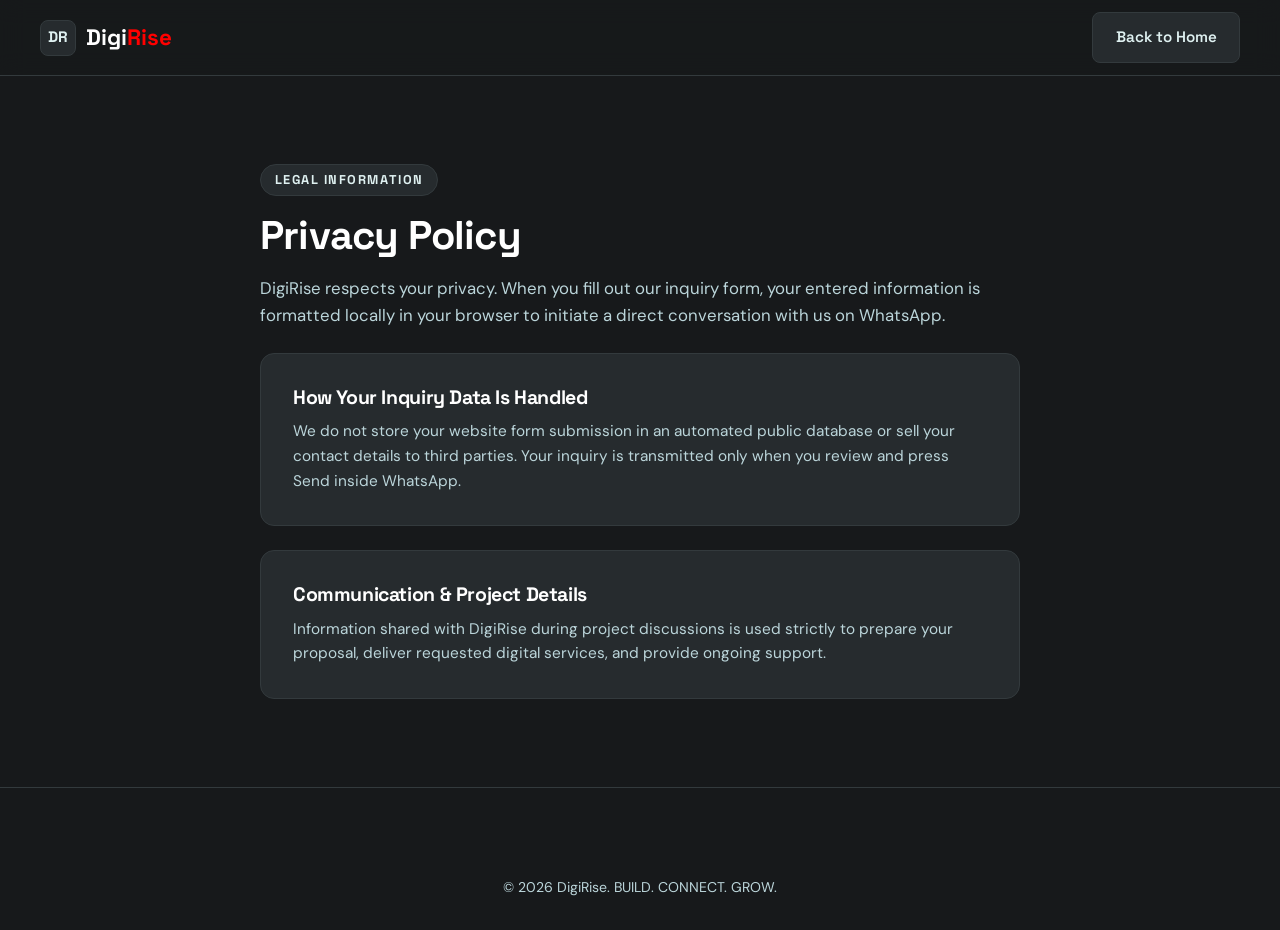
<file: pages/privacy-policy.html>
<!DOCTYPE html>
<html lang="en">
<head>
  <meta charset="UTF-8">
  <meta name="viewport" content="width=device-width, initial-scale=1.0">
  <title>Privacy Policy | DigiRise</title>
  <link rel="icon" type="image/svg+xml" href="../assets/favicon/favicon.svg">
  <link rel="preconnect" href="https://fonts.googleapis.com">
  <link rel="preconnect" href="https://fonts.gstatic.com" crossorigin>
  <link href="https://fonts.googleapis.com/css2?family=DM+Sans:wght@400;500;700&family=Space+Grotesk:wght@600;700&display=swap" rel="stylesheet">
  <link rel="stylesheet" href="../style.css">
</head>
<body>
  <header class="site-header">
    <div class="container nav-container">
      <a href="../index.html" class="brand-logo" aria-label="DigiRise Home">
        <span class="logo-mark">DR</span>
        <span class="logo-text">Digi<span class="text-accent">Rise</span></span>
      </a>
      <a href="../index.html" class="btn btn-secondary">Back to Home</a>
    </div>
  </header>

  <main class="section section-dark">
    <div class="container" style="max-width: 800px;">
      <span class="section-eyebrow">Legal Information</span>
      <h1 class="section-title">Privacy Policy</h1>
      <p class="section-desc" style="margin-bottom: 1.5rem;">
        DigiRise respects your privacy. When you fill out our inquiry form, your entered information is formatted locally in your browser to initiate a direct conversation with us on WhatsApp.
      </p>
      <div class="problem-card" style="margin-bottom: 1.5rem;">
        <h2 class="card-title">How Your Inquiry Data Is Handled</h2>
        <p class="card-text">
          We do not store your website form submission in an automated public database or sell your contact details to third parties. Your inquiry is transmitted only when you review and press Send inside WhatsApp.
        </p>
      </div>
      <div class="problem-card">
        <h2 class="card-title">Communication & Project Details</h2>
        <p class="card-text">
          Information shared with DigiRise during project discussions is used strictly to prepare your proposal, deliver requested digital services, and provide ongoing support.
        </p>
      </div>
    </div>
  </main>

  <footer class="site-footer">
    <div class="container footer-bottom">
      <p>&copy; 2026 DigiRise. BUILD. CONNECT. GROW.</p>
    </div>
  </footer>
</body>
</html>
</file>
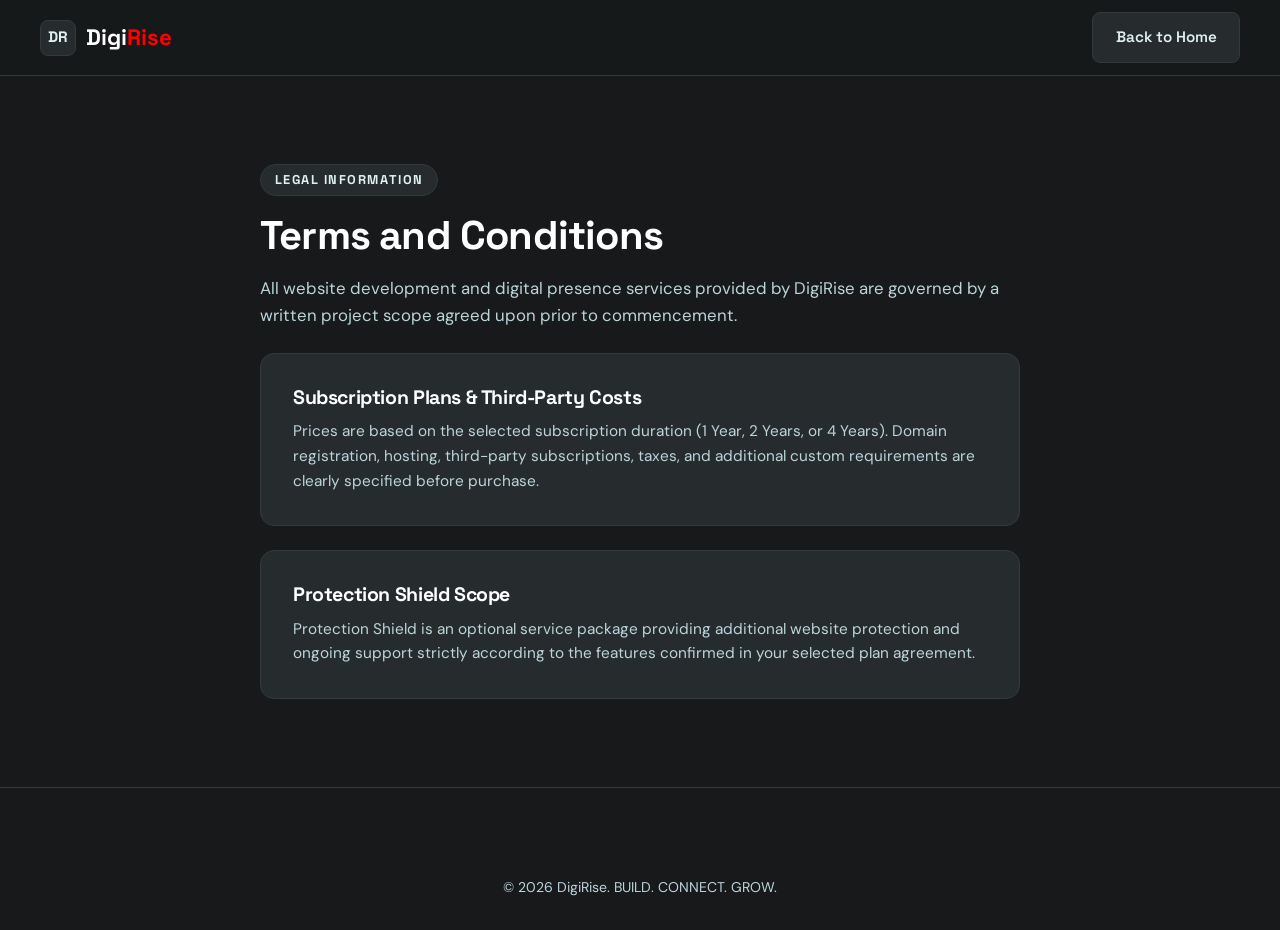
<file: pages/terms.html>
<!DOCTYPE html>
<html lang="en">
<head>
  <meta charset="UTF-8">
  <meta name="viewport" content="width=device-width, initial-scale=1.0">
  <title>Terms and Conditions | DigiRise</title>
  <link rel="icon" type="image/svg+xml" href="../assets/favicon/favicon.svg">
  <link rel="preconnect" href="https://fonts.googleapis.com">
  <link rel="preconnect" href="https://fonts.gstatic.com" crossorigin>
  <link href="https://fonts.googleapis.com/css2?family=DM+Sans:wght@400;500;700&family=Space+Grotesk:wght@600;700&display=swap" rel="stylesheet">
  <link rel="stylesheet" href="../style.css">
</head>
<body>
  <header class="site-header">
    <div class="container nav-container">
      <a href="../index.html" class="brand-logo" aria-label="DigiRise Home">
        <span class="logo-mark">DR</span>
        <span class="logo-text">Digi<span class="text-accent">Rise</span></span>
      </a>
      <a href="../index.html" class="btn btn-secondary">Back to Home</a>
    </div>
  </header>

  <main class="section section-dark">
    <div class="container" style="max-width: 800px;">
      <span class="section-eyebrow">Legal Information</span>
      <h1 class="section-title">Terms and Conditions</h1>
      <p class="section-desc" style="margin-bottom: 1.5rem;">
        All website development and digital presence services provided by DigiRise are governed by a written project scope agreed upon prior to commencement.
      </p>
      <div class="problem-card" style="margin-bottom: 1.5rem;">
        <h2 class="card-title">Subscription Plans & Third-Party Costs</h2>
        <p class="card-text">
          Prices are based on the selected subscription duration (1 Year, 2 Years, or 4 Years). Domain registration, hosting, third-party subscriptions, taxes, and additional custom requirements are clearly specified before purchase.
        </p>
      </div>
      <div class="problem-card">
        <h2 class="card-title">Protection Shield Scope</h2>
        <p class="card-text">
          Protection Shield is an optional service package providing additional website protection and ongoing support strictly according to the features confirmed in your selected plan agreement.
        </p>
      </div>
    </div>
  </main>

  <footer class="site-footer">
    <div class="container footer-bottom">
      <p>&copy; 2026 DigiRise. BUILD. CONNECT. GROW.</p>
    </div>
  </footer>
</body>
</html>
</file>
<file: style.css>
/* ==========================================================================
   DIGIRISE DESIGN SYSTEM & STYLESHEET (Pure CSS3)
   ========================================================================== */

:root {
  /* Primary Brand Colors */
  --bg-light: #F5F5F5;
  --cyan-light: #DFF1F1;
  --blue-grey: #BBD5DA;
  --accent-red: #FF0000;
  --accent-red-hover: #D60000;

  /* Supporting Dark Theme Colors */
  --bg-dark-main: #17191B;
  --bg-dark-sec: #1F2326;
  --bg-card: #262B2E;
  --border-color: #333A3D;
  --white: #FFFFFF;

  /* Typography Colors */
  --text-light: #FFFFFF;
  --text-muted: #BBD5DA;
  --text-dark: #17191B;
  --text-dark-muted: #333A3D;

  /* Fonts */
  --font-heading: 'Space Grotesk', -apple-system, BlinkMacSystemFont, sans-serif;
  --font-body: 'DM Sans', -apple-system, BlinkMacSystemFont, sans-serif;

  /* Layout & Borders */
  --container-max: 1240px;
  --radius-sm: 8px;
  --radius-md: 14px;
  --radius-lg: 20px;
  --header-height: 76px;
  --transition: 0.28s cubic-bezier(0.22, 1, 0.36, 1);
}

/* Reset & Base */
*,
*::before,
*::after {
  box-sizing: border-box;
  margin: 0;
  padding: 0;
}

html {
  scroll-behavior: smooth;
  scroll-padding-top: var(--header-height);
  font-size: 16px;
}

body {
  background-color: var(--bg-dark-main);
  color: var(--text-light);
  font-family: var(--font-body);
  line-height: 1.6;
  overflow-x: hidden;
  -webkit-font-smoothing: antialiased;
}

h1, h2, h3, h4, h5, h6 {
  font-family: var(--font-heading);
  line-height: 1.18;
  letter-spacing: -0.02em;
}

a {
  color: inherit;
  text-decoration: none;
  transition: color var(--transition);
}

ul {
  list-style: none;
}

img, svg {
  max-width: 100%;
  display: block;
}

button, input, select, textarea {
  font-family: inherit;
  font-size: inherit;
}

/* Focus Accessibility */
:focus-visible {
  outline: 2px solid var(--cyan-light);
  outline-offset: 3px;
}

/* Utility Classes */
.container {
  width: 100%;
  max-width: var(--container-max);
  margin: 0 auto;
  padding: 0 1.25rem;
}

.text-accent {
  color: var(--accent-red);
}

.text-cyan {
  color: var(--cyan-light);
}

.text-dark {
  color: var(--text-dark);
}

.text-dark-muted {
  color: var(--text-dark-muted);
}

/* Buttons */
.btn {
  display: inline-flex;
  align-items: center;
  justify-content: center;
  gap: 0.5rem;
  font-family: var(--font-heading);
  font-weight: 600;
  font-size: 0.95rem;
  padding: 0.75rem 1.4rem;
  border-radius: var(--radius-sm);
  border: 1px solid transparent;
  cursor: pointer;
  transition: transform var(--transition), background-color var(--transition), border-color var(--transition), box-shadow var(--transition);
  white-space: nowrap;
}

.btn svg {
  width: 18px;
  height: 18px;
}

.btn-lg {
  padding: 0.95rem 1.75rem;
  font-size: 1rem;
}

.btn-block {
  width: 100%;
}

.btn-primary {
  background-color: var(--accent-red);
  color: var(--white);
  box-shadow: 0 6px 20px rgba(255, 0, 0, 0.25);
}

.btn-primary:hover {
  background-color: var(--accent-red-hover);
  transform: translateY(-2px);
  box-shadow: 0 10px 26px rgba(255, 0, 0, 0.35);
}

.btn-secondary {
  background-color: var(--bg-card);
  color: var(--cyan-light);
  border-color: var(--border-color);
}

.btn-secondary:hover {
  border-color: var(--cyan-light);
  transform: translateY(-2px);
}

.btn-outline-light {
  background-color: transparent;
  color: var(--white);
  border-color: var(--border-color);
}

.btn-outline-light:hover {
  background-color: var(--cyan-light);
  color: var(--text-dark);
  border-color: var(--cyan-light);
  transform: translateY(-2px);
}

/* ==========================================================================
   1. NAVIGATION BAR
   ========================================================================== */
.site-header {
  position: sticky;
  top: 0;
  z-index: 1000;
  height: var(--header-height);
  background-color: rgba(23, 25, 27, 0.92);
  backdrop-filter: blur(12px);
  border-bottom: 1px solid var(--border-color);
}

.nav-container {
  display: flex;
  align-items: center;
  justify-content: space-between;
  height: 100%;
}

.brand-logo {
  display: inline-flex;
  align-items: center;
  gap: 0.65rem;
  font-family: var(--font-heading);
  font-weight: 700;
  font-size: 1.4rem;
}

.logo-mark {
  display: inline-flex;
  align-items: center;
  justify-content: center;
  width: 36px;
  height: 36px;
  border-radius: var(--radius-sm);
  background-color: var(--bg-card);
  border: 1px solid var(--border-color);
  color: var(--cyan-light);
  font-size: 0.95rem;
}

.nav-list {
  display: flex;
  align-items: center;
  gap: 2rem;
}

.nav-link {
  font-size: 0.95rem;
  font-weight: 500;
  color: var(--blue-grey);
  position: relative;
  padding: 0.35rem 0;
}

.nav-link:hover,
.nav-link.active {
  color: var(--white);
}

.nav-link.active::after {
  content: '';
  position: absolute;
  bottom: 0;
  left: 0;
  width: 100%;
  height: 2px;
  background-color: var(--accent-red);
}

.nav-cta-mobile {
  display: none;
}

.nav-actions {
  display: flex;
  align-items: center;
  gap: 0.75rem;
}

.hamburger-btn {
  display: none;
  flex-direction: column;
  justify-content: center;
  gap: 5px;
  width: 42px;
  height: 42px;
  padding: 8px;
  background: var(--bg-card);
  border: 1px solid var(--border-color);
  border-radius: var(--radius-sm);
  cursor: pointer;
}

.hamburger-btn .bar {
  width: 100%;
  height: 2px;
  background-color: var(--white);
  transition: transform var(--transition), opacity var(--transition);
}

.hamburger-btn.open .bar:nth-child(1) {
  transform: translateY(7px) rotate(45deg);
}

.hamburger-btn.open .bar:nth-child(2) {
  opacity: 0;
}

.hamburger-btn.open .bar:nth-child(3) {
  transform: translateY(-7px) rotate(-45deg);
}

/* ==========================================================================
   2. HERO SECTION
   ========================================================================== */
.hero-section {
  position: relative;
  padding: 5.5rem 0 4.5rem;
  overflow: hidden;
}

.hero-bg-glow {
  position: absolute;
  top: -120px;
  right: -120px;
  width: 520px;
  height: 520px;
  background: radial-gradient(circle, rgba(223, 241, 241, 0.08) 0%, rgba(23, 25, 27, 0) 70%);
  pointer-events: none;
}

.hero-grid {
  display: grid;
  grid-template-columns: 1.1fr 0.9fr;
  gap: 3.5rem;
  align-items: center;
}

.slogan-badge {
  display: inline-flex;
  align-items: center;
  gap: 0.6rem;
  padding: 0.4rem 0.9rem;
  background-color: var(--bg-card);
  border: 1px solid var(--border-color);
  border-radius: 999px;
  font-family: var(--font-heading);
  font-size: 0.78rem;
  font-weight: 600;
  letter-spacing: 0.08em;
  color: var(--cyan-light);
  margin-bottom: 1.5rem;
}

.pulse-dot {
  width: 8px;
  height: 8px;
  border-radius: 50%;
  background-color: var(--accent-red);
}

.hero-title {
  font-size: clamp(2.1rem, 4.5vw, 3.6rem);
  margin-bottom: 1.25rem;
}

.hero-subtitle {
  font-size: 1.1rem;
  color: var(--blue-grey);
  max-width: 560px;
  margin-bottom: 2rem;
}

.hero-cta-group {
  display: flex;
  flex-wrap: wrap;
  gap: 1rem;
}

/* Hero Visual Browser Mockup */
.hero-visual {
  position: relative;
}

.browser-mockup {
  position: relative;
  background-color: var(--bg-dark-sec);
  border: 1px solid var(--border-color);
  border-radius: var(--radius-lg);
  padding: 1rem;
  box-shadow: 0 24px 48px rgba(0, 0, 0, 0.45);
}

.browser-header {
  display: flex;
  align-items: center;
  justify-content: space-between;
  gap: 0.75rem;
  padding-bottom: 0.85rem;
  border-bottom: 1px solid var(--border-color);
  margin-bottom: 1rem;
}

.browser-dots {
  display: flex;
  gap: 6px;
}

.browser-dots span {
  width: 10px;
  height: 10px;
  border-radius: 50%;
  background-color: var(--border-color);
}

.browser-dots span:first-child {
  background-color: var(--accent-red);
}

.browser-address {
  flex: 1;
  background-color: var(--bg-dark-main);
  border: 1px solid var(--border-color);
  border-radius: 6px;
  padding: 0.25rem 0.75rem;
  font-size: 0.75rem;
  color: var(--blue-grey);
  text-align: center;
}

.browser-status {
  font-size: 0.72rem;
  color: var(--cyan-light);
  background-color: var(--bg-card);
  padding: 0.2rem 0.55rem;
  border-radius: 4px;
}

.browser-body {
  background-color: var(--bg-dark-main);
  border: 1px solid var(--border-color);
  border-radius: var(--radius-md);
  padding: 1.25rem;
}

.mock-hero-bar {
  margin-bottom: 1.25rem;
}

.mock-pill {
  width: 80px;
  height: 10px;
  border-radius: 99px;
  background-color: var(--border-color);
  margin-bottom: 0.75rem;
}

.mock-title-line {
  width: 85%;
  height: 16px;
  border-radius: 6px;
  background-color: var(--cyan-light);
  margin-bottom: 0.5rem;
}

.mock-title-line.short {
  width: 55%;
  background-color: var(--blue-grey);
  margin-bottom: 1rem;
}

.mock-btn-row {
  display: flex;
  gap: 0.5rem;
}

.mock-btn-red {
  width: 90px;
  height: 28px;
  border-radius: 6px;
  background-color: var(--accent-red);
}

.mock-btn-outline {
  width: 90px;
  height: 28px;
  border-radius: 6px;
  border: 1px solid var(--border-color);
}

.mock-cards-grid {
  display: grid;
  grid-template-columns: repeat(3, 1fr);
  gap: 0.75rem;
}

.mock-card {
  background-color: var(--bg-card);
  border: 1px solid var(--border-color);
  border-radius: var(--radius-sm);
  padding: 0.75rem;
}

.mock-icon-circle {
  width: 24px;
  height: 24px;
  border-radius: 6px;
  background-color: var(--border-color);
  margin-bottom: 0.5rem;
}

.mock-icon-circle.cyan {
  background-color: var(--cyan-light);
}

.mock-line {
  width: 90%;
  height: 8px;
  border-radius: 4px;
  background-color: var(--blue-grey);
  margin-bottom: 6px;
}

.mock-line.muted {
  width: 65%;
  background-color: var(--border-color);
}

.floating-card {
  position: absolute;
  display: flex;
  align-items: center;
  gap: 0.65rem;
  background-color: var(--bg-card);
  border: 1px solid var(--cyan-light);
  border-radius: var(--radius-md);
  padding: 0.65rem 0.9rem;
  box-shadow: 0 12px 24px rgba(0, 0, 0, 0.35);
  animation: floatSlow 5s ease-in-out infinite;
}

.floating-card svg {
  width: 20px;
  height: 20px;
  color: var(--cyan-light);
}

.floating-card strong {
  display: block;
  font-size: 0.8rem;
  color: var(--white);
}

.floating-card span {
  display: block;
  font-size: 0.7rem;
  color: var(--blue-grey);
}

.float-card-top {
  top: -18px;
  right: 16px;
}

.float-card-bottom {
  bottom: -18px;
  left: 16px;
  animation-delay: 2.2s;
}

.floating-mobile-frame {
  position: absolute;
  right: -12px;
  bottom: 24px;
  width: 84px;
  background-color: var(--bg-dark-main);
  border: 2px solid var(--blue-grey);
  border-radius: 14px;
  padding: 0.5rem;
  box-shadow: 0 12px 24px rgba(0, 0, 0, 0.45);
}

.mobile-notch {
  width: 28px;
  height: 4px;
  background-color: var(--border-color);
  border-radius: 99px;
  margin: 0 auto 0.5rem;
}

.mobile-screen-line {
  height: 6px;
  background-color: var(--cyan-light);
  border-radius: 3px;
  margin-bottom: 0.4rem;
}

.mobile-screen-block {
  height: 36px;
  background-color: var(--bg-card);
  border-radius: 6px;
  margin-bottom: 0.4rem;
}

.mobile-screen-cta {
  height: 12px;
  background-color: var(--accent-red);
  border-radius: 4px;
}

@keyframes floatSlow {
  0%, 100% { transform: translateY(0); }
  50% { transform: translateY(-7px); }
}

/* ==========================================================================
   3. TRUST STRIP
   ========================================================================== */
.trust-strip {
  background-color: var(--bg-dark-sec);
  border-top: 1px solid var(--border-color);
  border-bottom: 1px solid var(--border-color);
  padding: 1.15rem 0;
}

.trust-strip-inner {
  display: flex;
  flex-wrap: wrap;
  align-items: center;
  justify-content: center;
  gap: 1.25rem;
  text-align: center;
}

.trust-item {
  font-family: var(--font-heading);
  font-size: 0.85rem;
  font-weight: 600;
  letter-spacing: 0.1em;
  color: var(--blue-grey);
}

.trust-item.highlight {
  color: var(--cyan-light);
}

.trust-separator {
  color: var(--accent-red);
}

/* ==========================================================================
   SECTIONS & GRIDS
   ========================================================================== */
.section {
  padding: 5.5rem 0;
}

.section-dark {
  background-color: var(--bg-dark-main);
}

.section-secondary {
  background-color: var(--bg-dark-sec);
}

.section-light {
  background-color: var(--bg-light);
  color: var(--text-dark);
}

.section-header {
  max-width: 720px;
  margin: 0 auto 3.5rem;
  text-align: center;
}

.section-eyebrow {
  display: inline-block;
  font-family: var(--font-heading);
  font-size: 0.8rem;
  font-weight: 700;
  text-transform: uppercase;
  letter-spacing: 0.12em;
  color: var(--cyan-light);
  background-color: var(--bg-card);
  border: 1px solid var(--border-color);
  padding: 0.3rem 0.85rem;
  border-radius: 99px;
  margin-bottom: 1rem;
}

.eyebrow-dark {
  background-color: var(--cyan-light);
  color: var(--text-dark);
  border-color: var(--blue-grey);
}

.section-title {
  font-size: clamp(1.75rem, 3.2vw, 2.5rem);
  margin-bottom: 1rem;
}

.section-desc {
  color: var(--blue-grey);
  font-size: 1.05rem;
}

.cards-grid-3 {
  display: grid;
  grid-template-columns: repeat(3, 1fr);
  gap: 1.75rem;
}

.cards-grid-4 {
  display: grid;
  grid-template-columns: repeat(4, 1fr);
  gap: 1.5rem;
}

/* ==========================================================================
   4, 5, 6. CARDS (PROBLEMS, SERVICES, WHY DIGIRISE)
   ========================================================================== */
.problem-card,
.service-card {
  background-color: var(--bg-card);
  border: 1px solid var(--border-color);
  border-radius: var(--radius-md);
  padding: 2rem;
  transition: transform var(--transition), border-color var(--transition);
}

.problem-card:hover {
  transform: translateY(-5px);
  border-color: var(--accent-red);
}

.service-card:hover {
  transform: translateY(-5px);
  border-color: var(--cyan-light);
}

.feature-card-light {
  background-color: var(--white);
  border: 1px solid var(--blue-grey);
  border-radius: var(--radius-md);
  padding: 1.85rem;
  transition: transform var(--transition), box-shadow var(--transition);
}

.feature-card-light:hover {
  transform: translateY(-5px);
  box-shadow: 0 14px 28px rgba(23, 25, 27, 0.08);
}

.card-icon-wrap {
  width: 48px;
  height: 48px;
  border-radius: var(--radius-sm);
  display: inline-flex;
  align-items: center;
  justify-content: center;
  margin-bottom: 1.25rem;
  border: 1px solid var(--border-color);
}

.card-icon-wrap svg {
  width: 22px;
  height: 22px;
}

.icon-red {
  background-color: rgba(255, 0, 0, 0.1);
  color: var(--accent-red);
  border-color: rgba(255, 0, 0, 0.3);
}

.icon-cyan {
  background-color: var(--bg-dark-main);
  color: var(--cyan-light);
}

.icon-dark {
  background-color: var(--cyan-light);
  color: var(--text-dark);
  border-color: var(--blue-grey);
}

.card-title {
  font-size: 1.22rem;
  margin-bottom: 0.65rem;
}

.card-text {
  color: var(--blue-grey);
  font-size: 0.96rem;
}

/* ==========================================================================
   7. HOW IT WORKS TIMELINE
   ========================================================================== */
.timeline-grid {
  display: grid;
  grid-template-columns: repeat(4, 1fr);
  gap: 1.5rem;
  position: relative;
}

.timeline-step {
  background-color: var(--bg-card);
  border: 1px solid var(--border-color);
  border-radius: var(--radius-md);
  padding: 1.85rem;
  position: relative;
}

.step-badge {
  display: inline-flex;
  align-items: center;
  justify-content: center;
  width: 40px;
  height: 40px;
  border-radius: 50%;
  background-color: var(--cyan-light);
  color: var(--text-dark);
  font-family: var(--font-heading);
  font-weight: 700;
  font-size: 0.95rem;
  margin-bottom: 1.15rem;
}

/* ==========================================================================
   8. PRICING SECTION
   ========================================================================== */
.pricing-category-block {
  margin-bottom: 3rem;
}

.category-header {
  display: flex;
  flex-wrap: wrap;
  align-items: center;
  justify-content: space-between;
  gap: 1rem;
  padding: 1.15rem 1.5rem;
  background-color: var(--bg-card);
  border: 1px solid var(--border-color);
  border-radius: var(--radius-md);
  margin-bottom: 1.5rem;
}

.category-shield {
  border-left: 4px solid var(--cyan-light);
}

.category-standard {
  border-left: 4px solid var(--blue-grey);
}

.category-title-wrap {
  display: flex;
  align-items: center;
  gap: 0.75rem;
}

.category-title-wrap svg {
  width: 22px;
  height: 22px;
  color: var(--cyan-light);
}

.category-pill {
  font-size: 0.8rem;
  font-weight: 600;
  padding: 0.3rem 0.75rem;
  border-radius: 99px;
  background-color: var(--cyan-light);
  color: var(--text-dark);
}

.pill-muted {
  background-color: var(--bg-dark-main);
  color: var(--blue-grey);
  border: 1px solid var(--border-color);
}

.pricing-card {
  position: relative;
  display: flex;
  flex-direction: column;
  justify-content: space-between;
  background-color: var(--bg-card);
  border: 1px solid var(--border-color);
  border-radius: var(--radius-md);
  padding: 2rem;
  transition: transform var(--transition), border-color var(--transition);
}

.pricing-card:hover {
  transform: translateY(-5px);
  border-color: var(--blue-grey);
}

.pricing-card.featured-plan {
  border: 2px solid var(--accent-red);
  background: linear-gradient(180deg, rgba(255, 0, 0, 0.06) 0%, var(--bg-card) 40%);
}

.recommended-badge {
  position: absolute;
  top: -13px;
  right: 1.5rem;
  background-color: var(--accent-red);
  color: var(--white);
  font-family: var(--font-heading);
  font-size: 0.75rem;
  font-weight: 700;
  text-transform: uppercase;
  letter-spacing: 0.06em;
  padding: 0.25rem 0.75rem;
  border-radius: 99px;
}

.plan-duration {
  display: inline-block;
  font-family: var(--font-heading);
  font-size: 0.9rem;
  font-weight: 600;
  color: var(--cyan-light);
  margin-bottom: 0.5rem;
}

.plan-price {
  font-family: var(--font-heading);
  font-size: 2.5rem;
  font-weight: 700;
  color: var(--white);
  margin-bottom: 0.35rem;
}

.plan-monthly {
  font-size: 0.88rem;
  color: var(--blue-grey);
  padding-bottom: 1.25rem;
  border-bottom: 1px solid var(--border-color);
  margin-bottom: 1.25rem;
}

.plan-meta-list {
  margin-bottom: 1.75rem;
  display: flex;
  flex-direction: column;
  gap: 0.65rem;
}

.plan-meta-list li {
  display: flex;
  align-items: center;
  gap: 0.6rem;
  font-size: 0.92rem;
  color: var(--text-light);
}

.plan-meta-list svg {
  width: 17px;
  height: 17px;
  color: var(--cyan-light);
  flex-shrink: 0;
}

.pricing-note {
  display: flex;
  align-items: flex-start;
  gap: 0.85rem;
  background-color: var(--bg-dark-main);
  border: 1px solid var(--border-color);
  border-radius: var(--radius-md);
  padding: 1.25rem 1.5rem;
  color: var(--blue-grey);
  font-size: 0.92rem;
}

.pricing-note svg {
  width: 20px;
  height: 20px;
  color: var(--cyan-light);
  flex-shrink: 0;
  margin-top: 2px;
}

/* ==========================================================================
   9. PROTECTION SHIELD SECTION
   ========================================================================== */
.shield-panel {
  display: grid;
  grid-template-columns: 1.3fr 0.7fr;
  gap: 2.5rem;
  align-items: center;
  background-color: var(--bg-card);
  border: 1px solid var(--border-color);
  border-radius: var(--radius-lg);
  padding: 3rem;
}

.shield-badge {
  display: inline-flex;
  align-items: center;
  gap: 0.5rem;
  padding: 0.35rem 0.85rem;
  background-color: var(--bg-dark-main);
  border: 1px solid var(--border-color);
  border-radius: 99px;
  color: var(--cyan-light);
  font-size: 0.8rem;
  font-weight: 600;
  margin-bottom: 1rem;
}

.shield-badge svg {
  width: 16px;
  height: 16px;
}

.shield-features-grid {
  display: grid;
  grid-template-columns: repeat(2, 1fr);
  gap: 1rem;
  margin: 1.75rem 0 1.25rem;
}

.shield-feature-item {
  display: flex;
  align-items: center;
  gap: 0.75rem;
  background-color: var(--bg-dark-main);
  border: 1px solid var(--border-color);
  border-radius: var(--radius-sm);
  padding: 0.9rem 1rem;
  font-weight: 500;
}

.shield-feature-item svg {
  width: 20px;
  height: 20px;
  color: var(--cyan-light);
  flex-shrink: 0;
}

.shield-disclaimer {
  font-size: 0.85rem;
  color: var(--blue-grey);
  margin-bottom: 1.75rem;
}

.shield-illustration {
  display: flex;
  align-items: center;
  justify-content: center;
}

.shield-core {
  width: 180px;
  height: 180px;
  border-radius: 50%;
  background-color: var(--bg-dark-main);
  border: 2px solid var(--cyan-light);
  display: flex;
  align-items: center;
  justify-content: center;
  box-shadow: 0 0 40px rgba(223, 241, 241, 0.12);
}

.shield-core svg {
  width: 80px;
  height: 80px;
  color: var(--cyan-light);
}

/* ==========================================================================
   10. TESTIMONIALS PLACEHOLDER
   ========================================================================== */
.testimonial-placeholder {
  max-width: 640px;
  margin: 0 auto;
  text-align: center;
  background-color: var(--bg-card);
  border: 1px dashed var(--blue-grey);
  border-radius: var(--radius-md);
  padding: 3rem 2rem;
}

.placeholder-icon {
  width: 56px;
  height: 56px;
  border-radius: 50%;
  background-color: var(--bg-dark-main);
  color: var(--cyan-light);
  display: inline-flex;
  align-items: center;
  justify-content: center;
  margin-bottom: 1rem;
}

.testimonial-placeholder h3 {
  font-size: 1.35rem;
  margin-bottom: 0.5rem;
}

.testimonial-placeholder p {
  color: var(--blue-grey);
  font-size: 0.95rem;
}

/* ==========================================================================
   11. FAQ ACCORDION
   ========================================================================== */
.faq-container {
  max-width: 840px;
}

.faq-accordion {
  display: flex;
  flex-direction: column;
  gap: 0.9rem;
}

.faq-item {
  background-color: var(--bg-card);
  border: 1px solid var(--border-color);
  border-radius: var(--radius-md);
  overflow: hidden;
}

.faq-question {
  width: 100%;
  display: flex;
  align-items: center;
  justify-content: space-between;
  gap: 1rem;
  padding: 1.25rem 1.5rem;
  background: none;
  border: none;
  color: var(--white);
  font-family: var(--font-heading);
  font-size: 1.05rem;
  font-weight: 600;
  text-align: left;
  cursor: pointer;
}

.faq-icon {
  position: relative;
  width: 20px;
  height: 20px;
  flex-shrink: 0;
}

.faq-icon::before,
.faq-icon::after {
  content: '';
  position: absolute;
  background-color: var(--cyan-light);
  transition: transform var(--transition);
}

.faq-icon::before {
  top: 9px;
  left: 2px;
  width: 16px;
  height: 2px;
}

.faq-icon::after {
  top: 2px;
  left: 9px;
  width: 2px;
  height: 16px;
}

.faq-item.open .faq-icon::after {
  transform: rotate(90deg);
}

.faq-answer {
  display: grid;
  grid-template-rows: 0fr;
  transition: grid-template-rows var(--transition);
}

.faq-item.open .faq-answer {
  grid-template-rows: 1fr;
}

.faq-answer-inner {
  overflow: hidden;
}

.faq-answer-inner p {
  padding: 0 1.5rem 1.35rem;
  color: var(--blue-grey);
  font-size: 0.96rem;
}

/* ==========================================================================
   12. CONTACT SECTION & FORM
   ========================================================================== */
.contact-card {
  max-width: 880px;
  margin: 0 auto;
  background-color: var(--bg-card);
  border: 1px solid var(--border-color);
  border-radius: var(--radius-lg);
  padding: 2.5rem;
}

.plan-selection-banner {
  display: flex;
  align-items: center;
  gap: 0.65rem;
  background-color: var(--bg-dark-main);
  border: 1px solid var(--cyan-light);
  border-radius: var(--radius-sm);
  padding: 0.85rem 1.15rem;
  margin-bottom: 1.75rem;
  color: var(--cyan-light);
  font-size: 0.95rem;
}

.plan-selection-banner svg {
  width: 20px;
  height: 20px;
  flex-shrink: 0;
}

.form-grid {
  display: grid;
  grid-template-columns: repeat(2, 1fr);
  gap: 1.35rem;
}

.form-group {
  display: flex;
  flex-direction: column;
  gap: 0.45rem;
}

.form-group-full {
  grid-column: 1 / -1;
}

.form-group label {
  font-size: 0.9rem;
  font-weight: 600;
  color: var(--white);
}

.req {
  color: var(--accent-red);
}

.form-group input,
.form-group select,
.form-group textarea {
  width: 100%;
  padding: 0.8rem 1rem;
  background-color: var(--bg-dark-main);
  border: 1px solid var(--border-color);
  border-radius: var(--radius-sm);
  color: var(--white);
  transition: border-color var(--transition);
}

.form-group input::placeholder,
.form-group textarea::placeholder {
  color: #7D8B91;
}

.form-group input:focus,
.form-group select:focus,
.form-group textarea:focus {
  border-color: var(--cyan-light);
  outline: none;
}

.form-group input.invalid,
.form-group select.invalid {
  border-color: var(--accent-red);
}

.error-msg {
  font-size: 0.8rem;
  color: var(--accent-red);
  min-height: 1.1em;
}

.form-submit-area {
  margin-top: 1.5rem;
  display: flex;
  flex-direction: column;
  align-items: flex-start;
  gap: 0.85rem;
}

.handoff-note {
  font-size: 0.85rem;
  color: var(--blue-grey);
}

.form-feedback {
  margin-top: 1.25rem;
  padding: 1rem 1.25rem;
  border-radius: var(--radius-sm);
  background-color: var(--bg-dark-main);
  border: 1px solid var(--cyan-light);
  color: var(--cyan-light);
  font-size: 0.92rem;
}

/* ==========================================================================
   13. FOOTER
   ========================================================================== */
.site-footer {
  background-color: var(--bg-dark-main);
  border-top: 1px solid var(--border-color);
  padding: 4rem 0 2rem;
}

.footer-grid {
  display: grid;
  grid-template-columns: 1.6fr 1fr 1fr;
  gap: 2.5rem;
  padding-bottom: 2.5rem;
  border-bottom: 1px solid var(--border-color);
}

.footer-slogan {
  font-family: var(--font-heading);
  font-size: 0.82rem;
  font-weight: 700;
  letter-spacing: 0.1em;
  color: var(--cyan-light);
  margin: 0.75rem 0;
}

.footer-desc {
  color: var(--blue-grey);
  font-size: 0.95rem;
  max-width: 400px;
}

.footer-nav h4 {
  font-size: 1rem;
  margin-bottom: 1rem;
  color: var(--white);
}

.footer-nav ul {
  display: flex;
  flex-direction: column;
  gap: 0.6rem;
}

.footer-nav a {
  color: var(--blue-grey);
  font-size: 0.92rem;
}

.footer-nav a:hover {
  color: var(--cyan-light);
}

.footer-bottom {
  padding-top: 1.5rem;
  text-align: center;
  color: var(--blue-grey);
  font-size: 0.88rem;
}

/* ==========================================================================
   14. FLOATING ELEMENTS
   ========================================================================== */
.floating-whatsapp {
  position: fixed;
  right: 1.25rem;
  bottom: 1.25rem;
  z-index: 950;
  width: 54px;
  height: 54px;
  border-radius: 50%;
  background-color: var(--accent-red);
  color: var(--white);
  display: flex;
  align-items: center;
  justify-content: center;
  box-shadow: 0 8px 24px rgba(255, 0, 0, 0.35);
  transition: transform var(--transition), background-color var(--transition);
}

.floating-whatsapp:hover {
  background-color: var(--accent-red-hover);
  transform: scale(1.07);
}

.floating-whatsapp svg {
  width: 26px;
  height: 26px;
}

.back-to-top {
  position: fixed;
  right: 1.35rem;
  bottom: 5.35rem;
  z-index: 940;
  width: 44px;
  height: 44px;
  border-radius: 50%;
  background-color: var(--bg-card);
  border: 1px solid var(--border-color);
  color: var(--cyan-light);
  display: flex;
  align-items: center;
  justify-content: center;
  cursor: pointer;
  opacity: 0;
  visibility: hidden;
  transform: translateY(10px);
  transition: opacity var(--transition), visibility var(--transition), transform var(--transition);
}

.back-to-top.visible {
  opacity: 1;
  visibility: visible;
  transform: translateY(0);
}

.back-to-top:hover {
  border-color: var(--cyan-light);
}

/* ==========================================================================
   SCROLL REVEAL ANIMATION & REDUCED MOTION
   ========================================================================== */
.reveal {
  opacity: 0;
  transform: translateY(20px);
  transition: opacity 0.6s ease, transform 0.6s ease;
}

.reveal.active {
  opacity: 1;
  transform: translateY(0);
}

@media (prefers-reduced-motion: reduce) {
  html {
    scroll-behavior: auto;
  }
  *,
  *::before,
  *::after {
    animation-duration: 0.01ms !important;
    animation-iteration-count: 1 !important;
    transition-duration: 0.01ms !important;
  }
  .reveal {
    opacity: 1;
    transform: none;
  }
}

/* ==========================================================================
   RESPONSIVE MEDIA QUERIES (320px to 1920px)
   ========================================================================== */
@media (max-width: 1024px) {
  .hero-grid {
    grid-template-columns: 1fr;
    gap: 2.75rem;
  }

  .cards-grid-4,
  .timeline-grid {
    grid-template-columns: repeat(2, 1fr);
  }

  .cards-grid-3 {
    grid-template-columns: repeat(2, 1fr);
  }

  .shield-panel {
    grid-template-columns: 1fr;
    padding: 2.25rem;
  }

  .shield-illustration {
    display: none;
  }
}

@media (max-width: 768px) {
  .nav-cta-desktop {
    display: none;
  }

  .hamburger-btn {
    display: flex;
  }

  .main-nav {
    position: fixed;
    top: var(--header-height);
    left: 0;
    width: 100%;
    background-color: var(--bg-dark-sec);
    border-bottom: 1px solid var(--border-color);
    padding: 1.5rem;
    display: flex;
    flex-direction: column;
    gap: 1.25rem;
    transform: translateY(-120%);
    opacity: 0;
    visibility: hidden;
    transition: transform var(--transition), opacity var(--transition), visibility var(--transition);
  }

  .main-nav.open {
    transform: translateY(0);
    opacity: 1;
    visibility: visible;
  }

  .nav-list {
    flex-direction: column;
    align-items: flex-start;
    gap: 1rem;
  }

  .nav-cta-mobile {
    display: inline-flex;
    width: 100%;
  }

  .cards-grid-3,
  .cards-grid-4,
  .timeline-grid,
  .form-grid,
  .shield-features-grid,
  .footer-grid {
    grid-template-columns: 1fr;
  }

  .section {
    padding: 4rem 0;
  }

  .contact-card {
    padding: 1.5rem;
  }

  .floating-mobile-frame {
    display: none;
  }
}

@media (max-width: 430px) {
  .hero-cta-group {
    flex-direction: column;
  }

  .hero-cta-group .btn {
    width: 100%;
  }

  .category-header {
    padding: 1rem;
  }

  .pricing-card {
    padding: 1.5rem;
  }
}
</file>
